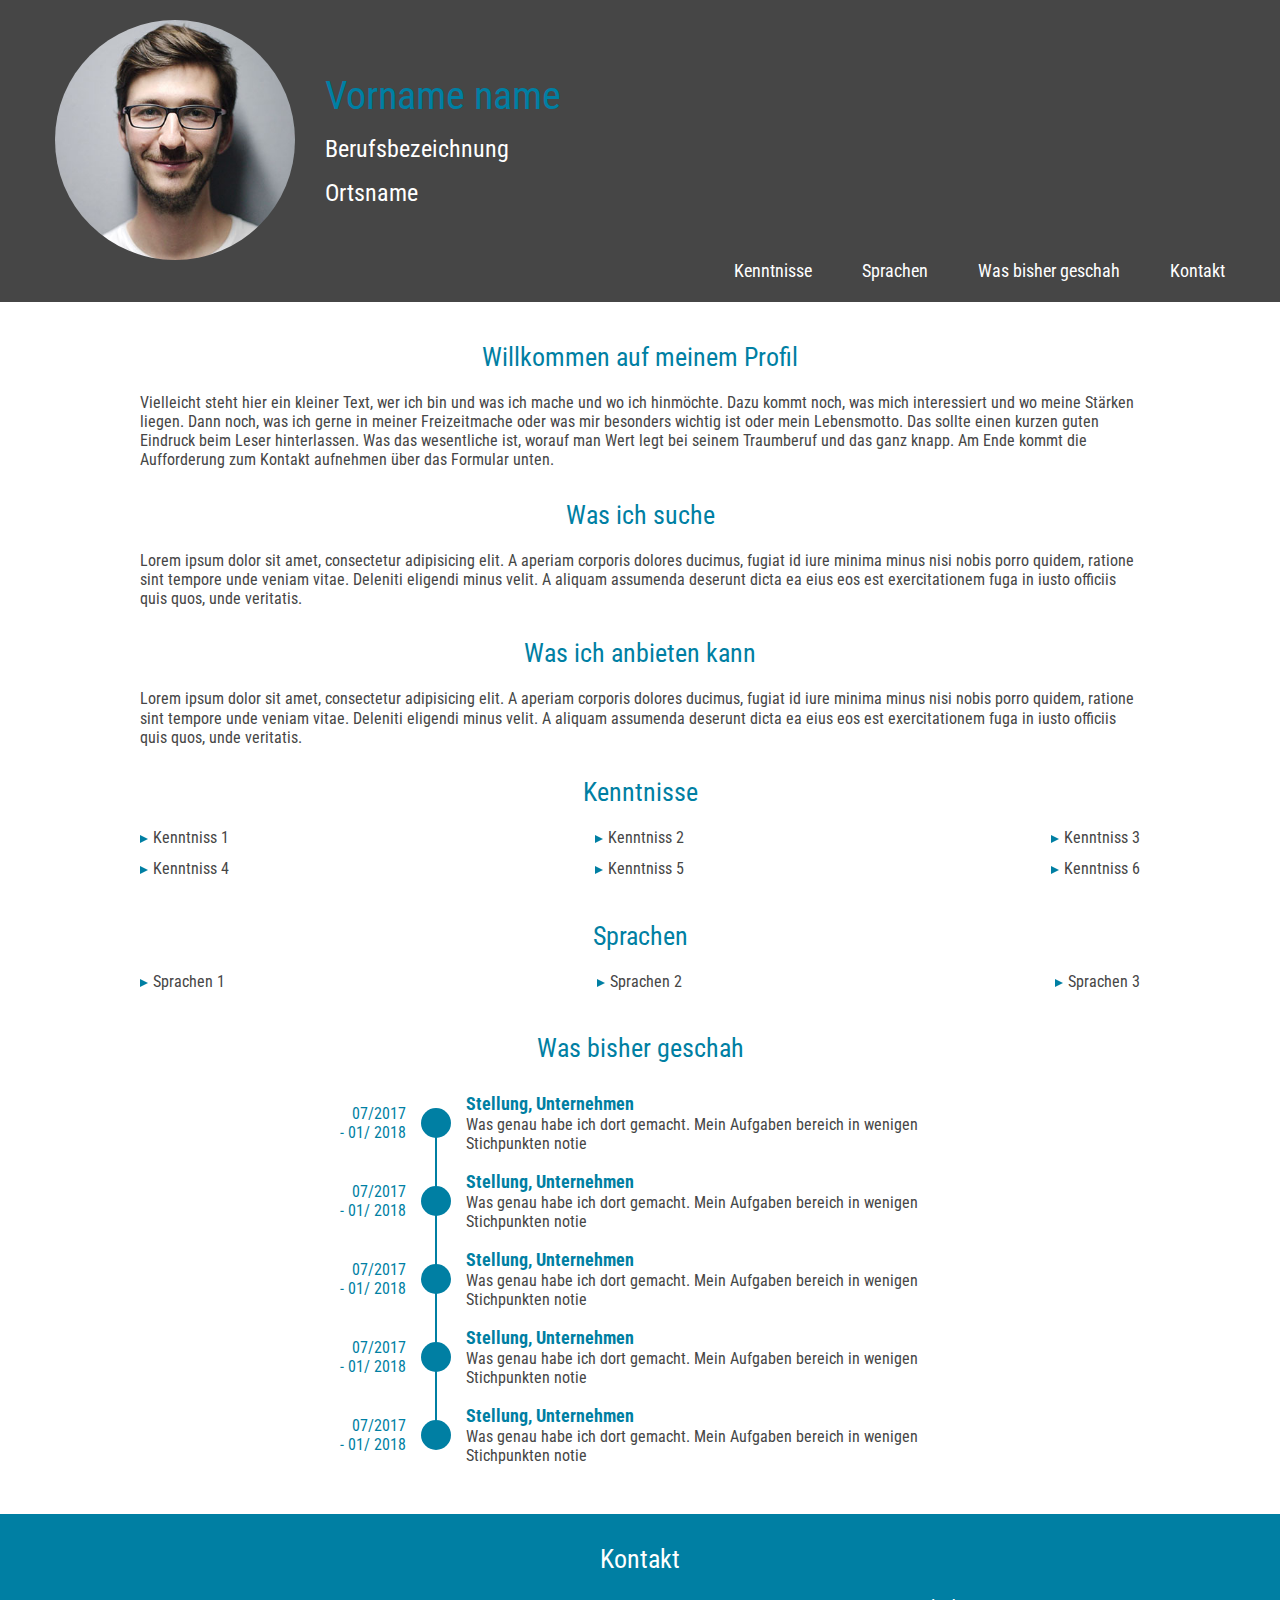
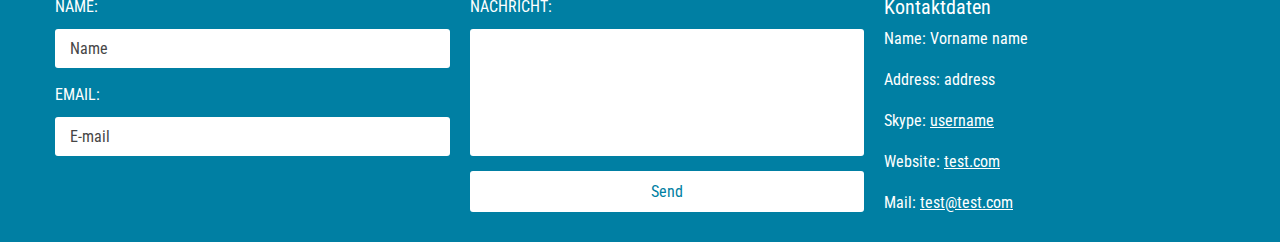
<file: docs/index.html>
<!DOCTYPE html>
<html>
<head>
    <meta charset="utf-8">
    <meta name="viewport" content="width=device-width, initial-scale=1.0">
    <title>Profile</title>
    <link href="https://fonts.googleapis.com/css?family=Roboto+Condensed:400,700" rel="stylesheet">
    <link media="all" rel="stylesheet" href="main.css">
    <script src="main.js" defer></script>
</head>
<body>
<div id="wrapper">
    <header id="header" class="header">
        <div class="container">
            <div class="header-content">
                <div class="header-info-holder">
                    <div class="user-image-holder"><img src="user-image.jpg" alt="avatar"></div>
                    <div class="user-info">
                        <h1 class="user-name">Vorname name</h1>
                        <strong class="user-info-item">Berufsbezeichnung</strong>
                        <strong class="user-info-item">Ortsname</strong>
                    </div>
                </div>
                <nav class="main-nav">
                    <span id="nav-opener"><span></span></span>
                    <ul class="nav-list">
                        <li class="list-item"><a href="#Kenntnisse">Kenntnisse</a></li>
                        <li class="list-item"><a href="#Sprachen">Sprachen</a></li>
                        <li class="list-item"><a href="#Berufserfahrung">Was bisher geschah</a></li>
                        <li class="list-item"><a href="#Kontakt">Kontakt</a></li>
                    </ul>
                </nav>
            </div>
        </div>
    </header>
    <main id="main" class="main">
        <div class="container">
            <div class="text-container">
                <h2>Willkommen auf meinem Profil</h2>
                <p>Vielleicht steht hier ein kleiner Text, wer ich bin und was ich mache und wo ich hinmöchte. Dazu
                    kommt noch, was mich interessiert und wo meine Stärken liegen. Dann noch, was ich gerne in meiner
                    Freizeitmache oder was mir besonders wichtig ist oder mein Lebensmotto. Das sollte einen kurzen
                    guten Eindruck beim Leser hinterlassen. Was das wesentliche ist, worauf man Wert legt bei seinem
                    Traumberuf und das ganz knapp. Am Ende kommt die Aufforderung zum Kontakt aufnehmen über das
                    Formular unten.</p>
            </div>
            <div class="text-container">
                <h2>Was ich suche</h2>
                <p>Lorem ipsum dolor sit amet, consectetur adipisicing elit. A aperiam corporis dolores ducimus, fugiat
                    id iure minima minus nisi nobis porro quidem, ratione sint tempore unde veniam vitae. Deleniti
                    eligendi minus velit. A aliquam assumenda deserunt dicta ea eius eos est exercitationem fuga in
                    iusto officiis quis quos, unde veritatis.</p>
            </div>
            <div class="text-container">
                <h2>Was ich anbieten kann</h2>
                <p>Lorem ipsum dolor sit amet, consectetur adipisicing elit. A aperiam corporis dolores ducimus, fugiat
                    id iure minima minus nisi nobis porro quidem, ratione sint tempore unde veniam vitae. Deleniti
                    eligendi minus velit. A aliquam assumenda deserunt dicta ea eius eos est exercitationem fuga in
                    iusto officiis quis quos, unde veritatis.</p>
            </div>
            <h2 id="Kenntnisse">Kenntnisse</h2>
            <div class="text-container">
                <ul class="skills-list">
                    <li><i class="icon"></i>Kenntniss 1</li>
                    <li><i class="icon"></i>Kenntniss 2</li>
                    <li><i class="icon"></i>Kenntniss 3</li>
                    <li><i class="icon"></i>Kenntniss 4</li>
                    <li><i class="icon"></i>Kenntniss 5</li>
                    <li><i class="icon"></i>Kenntniss 6</li>
                </ul>
            </div>
            <h2 id="Sprachen">Sprachen</h2>
            <div class="text-container">
                <ul class="skills-list">
                    <li><i class="icon"></i>Sprachen 1</li>
                    <li><i class="icon"></i>Sprachen 2</li>
                    <li><i class="icon"></i>Sprachen 3</li>
                </ul>
            </div>
            <h2 id="Berufserfahrung">Was bisher geschah</h2>
            <div class="line-list-container">
                <div class="line-list-holder">
                    <ul class="line-list">
                        <li class="line-list-item">
                            <div class="date">
                                <span class="date-item">07/2017</span>
                                <span class="date-item">- 01/ 2018</span>
                            </div>
                            <div class="position">
                                <h5 class="position-title">Stellung, Unternehmen</h5>
                                <p class="position-description">Was genau habe ich dort gemacht. Mein Aufgaben bereich
                                    in wenigen Stichpunkten notie</p>
                            </div>
                        </li>
                        <li class="line-list-item">
                            <div class="date">
                                <span class="date-item">07/2017</span>
                                <span class="date-item">- 01/ 2018</span>
                            </div>
                            <div class="position">
                                <h5 class="position-title">Stellung, Unternehmen</h5>
                                <p class="position-description">Was genau habe ich dort gemacht. Mein Aufgaben bereich
                                    in wenigen Stichpunkten notie</p>
                            </div>
                        </li>
                        <li class="line-list-item">
                            <div class="date">
                                <span class="date-item">07/2017</span>
                                <span class="date-item">- 01/ 2018</span>
                            </div>
                            <div class="position">
                                <h5 class="position-title">Stellung, Unternehmen</h5>
                                <p class="position-description">Was genau habe ich dort gemacht. Mein Aufgaben bereich
                                    in wenigen Stichpunkten notie</p>
                            </div>
                        </li>
                        <li class="line-list-item">
                            <div class="date">
                                <span class="date-item">07/2017</span>
                                <span class="date-item">- 01/ 2018</span>
                            </div>
                            <div class="position">
                                <h5 class="position-title">Stellung, Unternehmen</h5>
                                <p class="position-description">Was genau habe ich dort gemacht. Mein Aufgaben bereich
                                    in wenigen Stichpunkten notie</p>
                            </div>
                        </li>
                        <li class="line-list-item">
                            <div class="date">
                                <span class="date-item">07/2017</span>
                                <span class="date-item">- 01/ 2018</span>
                            </div>
                            <div class="position">
                                <h5 class="position-title">Stellung, Unternehmen</h5>
                                <p class="position-description">Was genau habe ich dort gemacht. Mein Aufgaben bereich
                                    in wenigen Stichpunkten notie</p>
                            </div>
                        </li>
                    </ul>
                </div>
            </div>
        </div>
    </main>
    <footer id="footer" class="footer">
        <div class="container">
            <h2 id="Kontakt">Kontakt</h2>
            <div class="two-column">
                <div class="left-column">
                    <form action="#" class="main-form">
                        <div class="two-column">
                            <div class="column">
                                <label for="name">Name:</label>
                                <input type="text" placeholder="Name" id="name" required>
                                <label for="email">Email:</label>
                                <input type="email" placeholder="E-mail" id="email" required>
                            </div>
                            <div class="column">
                                <label for="textarea">NACHRICHT:</label>
                                <textarea id="textarea" required></textarea>
                            </div>
                        </div>
                        <div class="two-column">
                            <div class="column">
                                <input type="submit" value="Send" id="send-data">
                            </div>
                        </div>
                    </form>
                </div>
                <div class="right-column">
                    <h4>Kontaktdaten</h4>
                    <ul class="contact-info">
                        <li>Name: Vorname name</li>
                        <li>Address: address</li>
                        <li>Skype: <a href="skype:username?call">username</a></li>
                        <li>Website: <a href="test.com">test.com</a></li>
                        <li>Mail: <a href="mailto:test@test.com">test@test.com</a></li>
                    </ul>
                </div>
            </div>
        </div>
    </footer>

</div>
</body>
</html>
</file>
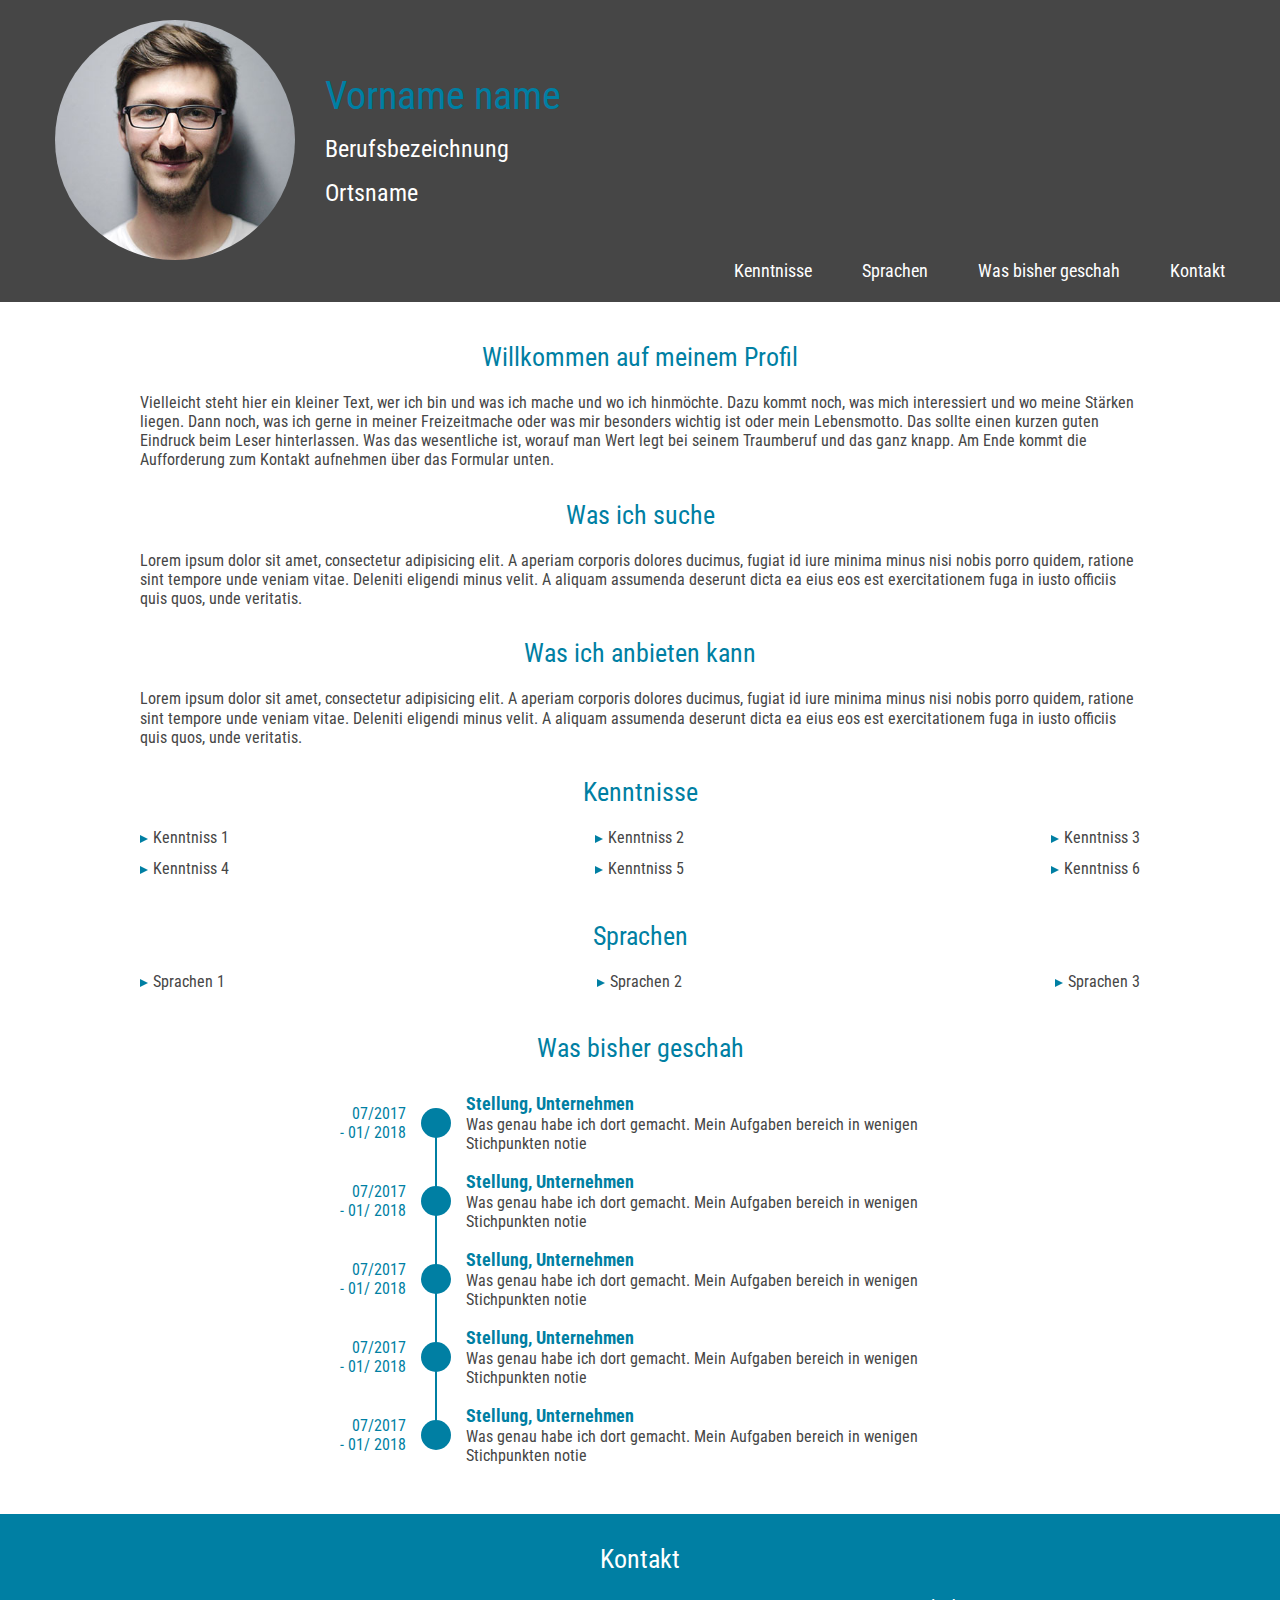
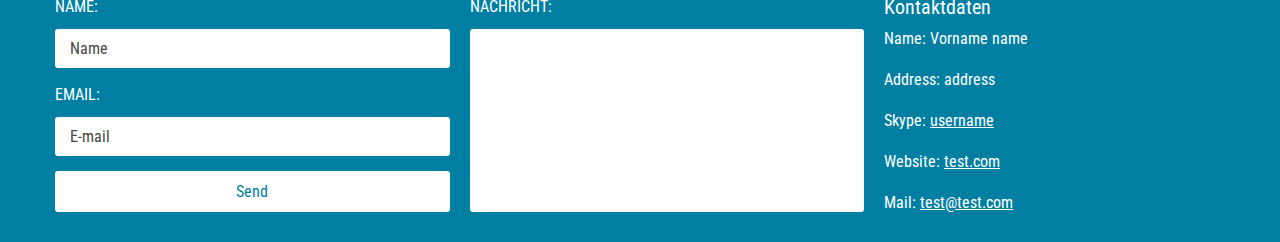
<file: html/index.html>
<!DOCTYPE html>
<html>
<head>
	<meta charset="utf-8">
	<meta name="viewport" content="width=device-width, initial-scale=1.0">
	<title>Profile</title>
	<link href="https://fonts.googleapis.com/css?family=Roboto+Condensed:400,700" rel="stylesheet">
	<link media="all" rel="stylesheet" href="main.css">
	<script src="main.js" defer></script>
</head>
<body>
	<div id="wrapper">
		<header id="header" class="header">
			<div class="container">
				<div class="header-content">
					<div class="header-info-holder">
						<div class="user-image-holder"><img src="user-image.jpg" alt="avatar"></div>
						<div class="user-info">
							<h1 class="user-name">Vorname name</h1>
							<strong class="user-info-item">Berufsbezeichnung</strong>
							<strong class="user-info-item">Ortsname</strong>
						</div>
					</div>
					<nav class="main-nav">
						<span id="nav-opener"><span></span></span>
						<ul class="nav-list">
							<li class="list-item"><a href="#Kenntnisse">Kenntnisse</a></li>
							<li class="list-item"><a href="#Sprachen">Sprachen</a></li>
							<li class="list-item"><a href="#Berufserfahrung">Was bisher geschah</a></li>
							<li class="list-item"><a href="#Kontakt">Kontakt</a></li>
						</ul>
					</nav>
				</div>
			</div>
		</header>
		<main id="main" class="main">
			<div class="container">
				<div class="text-container">
					<h2>Willkommen auf meinem Profil</h2>
					<p>Vielleicht steht hier ein kleiner Text, wer ich bin und was ich mache und wo ich hinmöchte. Dazu kommt noch, was mich interessiert und wo meine Stärken liegen. Dann noch, was ich gerne in meiner Freizeitmache oder was mir besonders wichtig ist oder mein Lebensmotto. Das sollte einen kurzen guten Eindruck beim Leser hinterlassen. Was das wesentliche ist, worauf man Wert legt bei seinem Traumberuf und das ganz knapp. Am Ende kommt  die Aufforderung zum Kontakt aufnehmen über das Formular unten.</p>
				</div>
				<div class="text-container">
					<h2>Was ich suche</h2>
					<p>Lorem ipsum dolor sit amet, consectetur adipisicing elit. A aperiam corporis dolores ducimus, fugiat id iure minima minus nisi nobis porro quidem, ratione sint tempore unde veniam vitae. Deleniti eligendi minus velit. A aliquam assumenda deserunt dicta ea eius eos est exercitationem fuga in iusto officiis quis quos, unde veritatis.</p>
				</div>
				<div class="text-container">
					<h2>Was ich anbieten kann</h2>
					<p>Lorem ipsum dolor sit amet, consectetur adipisicing elit. A aperiam corporis dolores ducimus, fugiat id iure minima minus nisi nobis porro quidem, ratione sint tempore unde veniam vitae. Deleniti eligendi minus velit. A aliquam assumenda deserunt dicta ea eius eos est exercitationem fuga in iusto officiis quis quos, unde veritatis.</p>
				</div>
				<h2 id="Kenntnisse">Kenntnisse</h2>
				<div class="text-container">
					<ul class="skills-list">
						<li><i class="icon"></i>Kenntniss 1</li>
						<li><i class="icon"></i>Kenntniss 2</li>
						<li><i class="icon"></i>Kenntniss 3</li>
						<li><i class="icon"></i>Kenntniss 4</li>
						<li><i class="icon"></i>Kenntniss 5</li>
						<li><i class="icon"></i>Kenntniss 6</li>
					</ul>
				</div>
				<h2 id="Sprachen">Sprachen</h2>
				<div class="text-container">
					<ul class="skills-list">
						<li><i class="icon"></i>Sprachen 1</li>
						<li><i class="icon"></i>Sprachen 2</li>
						<li><i class="icon"></i>Sprachen 3</li>
					</ul>
				</div>
				<h2 id="Berufserfahrung">Was bisher geschah</h2>
				<div class="line-list-container">
					<div class="line-list-holder">
						<ul class="line-list">
							<li class="line-list-item">
								<div class="date">
									<span class="date-item">07/2017</span>
									<span class="date-item">- 01/ 2018</span>
								</div>
								<div class="position">
									<h5 class="position-title">Stellung, Unternehmen</h5>
									<p class="position-description">Was genau habe ich dort gemacht. Mein Aufgaben bereich in wenigen Stichpunkten notie</p>
								</div>
							</li>
							<li class="line-list-item">
								<div class="date">
									<span class="date-item">07/2017</span>
									<span class="date-item">- 01/ 2018</span>
								</div>
								<div class="position">
									<h5 class="position-title">Stellung, Unternehmen</h5>
									<p class="position-description">Was genau habe ich dort gemacht. Mein Aufgaben bereich in wenigen Stichpunkten notie</p>
								</div>
							</li>
							<li class="line-list-item">
								<div class="date">
									<span class="date-item">07/2017</span>
									<span class="date-item">- 01/ 2018</span>
								</div>
								<div class="position">
									<h5 class="position-title">Stellung, Unternehmen</h5>
									<p class="position-description">Was genau habe ich dort gemacht. Mein Aufgaben bereich in wenigen Stichpunkten notie</p>
								</div>
							</li>
							<li class="line-list-item">
								<div class="date">
									<span class="date-item">07/2017</span>
									<span class="date-item">- 01/ 2018</span>
								</div>
								<div class="position">
									<h5 class="position-title">Stellung, Unternehmen</h5>
									<p class="position-description">Was genau habe ich dort gemacht. Mein Aufgaben bereich in wenigen Stichpunkten notie</p>
								</div>
							</li>
							<li class="line-list-item">
								<div class="date">
									<span class="date-item">07/2017</span>
									<span class="date-item">- 01/ 2018</span>
								</div>
								<div class="position">
									<h5 class="position-title">Stellung, Unternehmen</h5>
									<p class="position-description">Was genau habe ich dort gemacht. Mein Aufgaben bereich in wenigen Stichpunkten notie</p>
								</div>
							</li>
						</ul>
					</div>
				</div>
			</div>
		</main>
		<footer id="footer" class="footer">
			<div class="container">
				<h2 id="Kontakt">Kontakt</h2>
				<div class="two-column">
					<div class="left-column">
						<form action="#" class="main-form">
							<div class="two-column">
								<div class="column">
									<label for="name">Name:</label>
									<input type="text" placeholder="Name" id="name" required>
									<label for="email">Email:</label>
									<input type="email" placeholder="E-mail" id="email" required>
									<input type="submit" value="Send" id="send-data">
								</div>
								<div class="column">
									<label for="textarea">NACHRICHT:</label>
									<textarea id="textarea" required></textarea>
								</div>
							</div>
						</form>
					</div>
					<div class="right-column">
						<h4>Kontaktdaten</h4>
						<ul class="contact-info">
							<li>Name: Vorname name</li>
							<li>Address: address</li>
							<li>Skype: <a href="skype:username?call">username</a></li>
							<li>Website: <a href="test.com">test.com</a></li>
							<li>Mail: <a href="mailto:test@test.com">test@test.com</a></li>
						</ul>
					</div>
				</div>
			</div>
		</footer>

	</div>
</body>
</html>
</file>
<file: docs/main.css>
/*! normalize.css v3.0.3 | MIT License | github.com/necolas/normalize.css */

/**
 * 1. Set default font family to sans-serif.
 * 2. Prevent iOS and IE text size adjust after device orientation change,
 *    without disabling user zoom.
 */

html {
    font-family: sans-serif; /* 1 */
    -ms-text-size-adjust: 100%; /* 2 */
    -webkit-text-size-adjust: 100%; /* 2 */
}

/**
 * Remove default margin.
 */

body {
    margin: 0;
}

/* HTML5 display definitions
   ========================================================================== */

/**
 * Correct `block` display not defined for any HTML5 element in IE 8/9.
 * Correct `block` display not defined for `details` or `summary` in IE 10/11
 * and Firefox.
 * Correct `block` display not defined for `main` in IE 11.
 */

article,
aside,
details,
figcaption,
figure,
footer,
header,
hgroup,
main,
menu,
nav,
section,
summary {
    display: block;
}

/**
 * 1. Correct `inline-block` display not defined in IE 8/9.
 * 2. Normalize vertical alignment of `progress` in Chrome, Firefox, and Opera.
 */

audio,
canvas,
progress,
video {
    display: inline-block; /* 1 */
    vertical-align: baseline; /* 2 */
}

/**
 * Prevent modern browsers from displaying `audio` without controls.
 * Remove excess height in iOS 5 devices.
 */

audio:not([controls]) {
    display: none;
    height: 0;
}

/**
 * Address `[hidden]` styling not present in IE 8/9/10.
 * Hide the `template` element in IE 8/9/10/11, Safari, and Firefox < 22.
 */

[hidden],
template {
    display: none;
}

/* Links
   ========================================================================== */

/**
 * Remove the gray background color from active links in IE 10.
 */

a {
    background-color: transparent;
}

/**
 * Improve readability of focused elements when they are also in an
 * active/hover state.
 */

a:active,
a:hover {
    outline: 0;
}

/* Text-level semantics
   ========================================================================== */

/**
 * Address styling not present in IE 8/9/10/11, Safari, and Chrome.
 */

abbr[title] {
    border-bottom: 1px dotted;
}

/**
 * Address style set to `bolder` in Firefox 4+, Safari, and Chrome.
 */

b,
strong {
    font-weight: bold;
}

/**
 * Address styling not present in Safari and Chrome.
 */

dfn {
    font-style: italic;
}

/**
 * Address variable `h1` font-size and margin within `section` and `article`
 * contexts in Firefox 4+, Safari, and Chrome.
 */

h1 {
    font-size: 2em;
    margin: .67em 0;
}

/**
 * Address styling not present in IE 8/9.
 */

mark {
    background: #ff0;
    color: #000;
}

/**
 * Address inconsistent and variable font size in all browsers.
 */

small {
    font-size: 80%;
}

/**
 * Prevent `sub` and `sup` affecting `line-height` in all browsers.
 */

sub,
sup {
    font-size: 75%;
    line-height: 0;
    position: relative;
    vertical-align: baseline;
}

sup {
    top: -.5em;
}

sub {
    bottom: -.25em;
}

/* Embedded content
   ========================================================================== */

/**
 * Remove border when inside `a` element in IE 8/9/10.
 */

img {
    border: 0;
}

/**
 * Correct overflow not hidden in IE 9/10/11.
 */

svg:not(:root) {
    overflow: hidden;
}

/* Grouping content
   ========================================================================== */

/**
 * Address margin not present in IE 8/9 and Safari.
 */

figure {
    margin: 1em 40px;
}

/**
 * Address differences between Firefox and other browsers.
 */

hr {
    box-sizing: content-box;
    height: 0;
}

/**
 * Contain overflow in all browsers.
 */

pre {
    overflow: auto;
}

/**
 * Address odd `em`-unit font size rendering in all browsers.
 */

code,
kbd,
pre,
samp {
    font-family: monospace, monospace;
    font-size: 1em;
}

/* Forms
   ========================================================================== */

/**
 * Known limitation: by default, Chrome and Safari on OS X allow very limited
 * styling of `select`, unless a `border` property is set.
 */

/**
 * 1. Correct color not being inherited.
 *    Known issue: affects color of disabled elements.
 * 2. Correct font properties not being inherited.
 * 3. Address margins set differently in Firefox 4+, Safari, and Chrome.
 */

button,
input,
optgroup,
select,
textarea {
    color: inherit; /* 1 */
    font: inherit; /* 2 */
    margin: 0; /* 3 */
}

/**
 * Address `overflow` set to `hidden` in IE 8/9/10/11.
 */

button {
    overflow: visible;
}

/**
 * Address inconsistent `text-transform` inheritance for `button` and `select`.
 * All other form control elements do not inherit `text-transform` values.
 * Correct `button` style inheritance in Firefox, IE 8/9/10/11, and Opera.
 * Correct `select` style inheritance in Firefox.
 */

button,
select {
    text-transform: none;
}

/**
 * 1. Avoid the WebKit bug in Android 4.0.* where (2) destroys native `audio`
 *    and `video` controls.
 * 2. Correct inability to style clickable `input` types in iOS.
 * 3. Improve usability and consistency of cursor style between image-type
 *    `input` and others.
 */

button,
html input[type="button"],
input[type="reset"],
input[type="submit"] {
    -webkit-appearance: button; /* 2 */
    cursor: pointer; /* 3 */
}

/**
 * Re-set default cursor for disabled elements.
 */

button[disabled],
html input[disabled] {
    cursor: default;
}

/**
 * Remove inner padding and border in Firefox 4+.
 */

button::-moz-focus-inner,
input::-moz-focus-inner {
    border: 0;
    padding: 0;
}

/**
 * Address Firefox 4+ setting `line-height` on `input` using `!important` in
 * the UA stylesheet.
 */

input {
    line-height: normal;
}

/**
 * It's recommended that you don't attempt to style these elements.
 * Firefox's implementation doesn't respect box-sizing, padding, or width.
 *
 * 1. Address box sizing set to `content-box` in IE 8/9/10.
 * 2. Remove excess padding in IE 8/9/10.
 */

input[type="checkbox"],
input[type="radio"] {
    box-sizing: border-box; /* 1 */
    padding: 0; /* 2 */
}

/**
 * Fix the cursor style for Chrome's increment/decrement buttons. For certain
 * `font-size` values of the `input`, it causes the cursor style of the
 * decrement button to change from `default` to `text`.
 */

input[type="number"]::-webkit-inner-spin-button,
input[type="number"]::-webkit-outer-spin-button {
    height: auto;
}

/**
 * 1. Address `appearance` set to `searchfield` in Safari and Chrome.
 * 2. Address `box-sizing` set to `border-box` in Safari and Chrome.
 */

input[type="search"] {
    -webkit-appearance: textfield; /* 1 */
    box-sizing: content-box; /* 2 */
}

/**
 * Remove inner padding and search cancel button in Safari and Chrome on OS X.
 * Safari (but not Chrome) clips the cancel button when the search input has
 * padding (and `textfield` appearance).
 */

input[type="search"]::-webkit-search-cancel-button,
input[type="search"]::-webkit-search-decoration {
    -webkit-appearance: none;
}

/**
 * Define consistent border, margin, and padding.
 */

fieldset {
    border: 1px solid #c0c0c0;
    margin: 0 2px;
    padding: .35em .625em .75em;
}

/**
 * 1. Correct `color` not being inherited in IE 8/9/10/11.
 * 2. Remove padding so people aren't caught out if they zero out fieldsets.
 */

legend {
    border: 0; /* 1 */
    padding: 0; /* 2 */
}

/**
 * Remove default vertical scrollbar in IE 8/9/10/11.
 */

textarea {
    overflow: auto;
}

/**
 * Don't inherit the `font-weight` (applied by a rule above).
 * NOTE: the default cannot safely be changed in Chrome and Safari on OS X.
 */

optgroup {
    font-weight: bold;
}

/* Tables
   ========================================================================== */

/**
 * Remove most spacing between table cells.
 */

table {
    border-collapse: collapse;
    border-spacing: 0;
}

td,
th {
    padding: 0;
}

.clearfix:after {
    content: "";
    display: block;
    clear: both;
}

.ellipsis {
    white-space: nowrap; /* 1 */
    text-overflow: ellipsis; /* 2 */
    overflow: hidden;
}

html {
    box-sizing: border-box;
}

*,
*:before,
*:after {
    box-sizing: inherit;
}

* {
    max-height: 1000000px;
}

body {
    color: #464646;
    background: #fff;
    font: 16px/1.2 "Roboto Condensed", "Arial", "Helvetica Neue", "Helvetica", sans-serif;
    min-width: 320px;
    -webkit-font-smoothing: antialiased;
    -moz-osx-font-smoothing: grayscale;
}

img {
    max-width: 100%;
    height: auto;
}

.gm-style img {
    max-width: none;
}

h1,
.h1,
h2,
.h2,
h3,
.h3,
h4,
.h4,
h5,
.h5,
h6,
.h6,
.h {
    font-family: inherit;
    font-weight: normal;
    margin: 0 0 20px;
    color: #007fa3;
}

h1,
.h1 {
    font-size: 40px;
}

h2,
.h2 {
    font-size: 26px;
}

h3,
.h3 {
    font-size: 22px;
}

h4,
.h4 {
    font-size: 20px;
}

h5,
.h5 {
    font-size: 18px;
}

h6,
.h6 {
    font-size: 16px;
}

p {
    margin: 0 0 15px;
}

a {
    color: #007fa3;
}

a:hover,
a:focus {
    text-decoration: none;
}

form,
fieldset {
    margin: 0;
    padding: 0;
    border-style: none;
}

input[type="text"],
input[type="tel"],
input[type="email"],
input[type="search"],
input[type="password"],
textarea {
    -webkit-appearance: none;
    -webkit-border-radius: 0;
    box-sizing: border-box;
    border: none;
    padding: 10px 15px;
}

input[type="text"]:focus,
input[type="tel"]:focus,
input[type="email"]:focus,
input[type="search"]:focus,
input[type="password"]:focus,
textarea:focus {
    border-color: #000;
}

input[type="text"]::-webkit-input-placeholder,
input[type="tel"]::-webkit-input-placeholder,
input[type="email"]::-webkit-input-placeholder,
input[type="search"]::-webkit-input-placeholder,
input[type="password"]::-webkit-input-placeholder,
textarea::-webkit-input-placeholder {
    color: #464646;
}

input[type="text"]::-moz-placeholder,
input[type="tel"]::-moz-placeholder,
input[type="email"]::-moz-placeholder,
input[type="search"]::-moz-placeholder,
input[type="password"]::-moz-placeholder,
textarea::-moz-placeholder {
    opacity: 1;
    color: #464646;
}

input[type="text"]:-moz-placeholder,
input[type="tel"]:-moz-placeholder,
input[type="email"]:-moz-placeholder,
input[type="search"]:-moz-placeholder,
input[type="password"]:-moz-placeholder,
textarea:-moz-placeholder {
    color: #464646;
}

input[type="text"]:-ms-input-placeholder,
input[type="tel"]:-ms-input-placeholder,
input[type="email"]:-ms-input-placeholder,
input[type="search"]:-ms-input-placeholder,
input[type="password"]:-ms-input-placeholder,
textarea:-ms-input-placeholder {
    color: #464646;
}

input[type="text"].placeholder,
input[type="tel"].placeholder,
input[type="email"].placeholder,
input[type="search"].placeholder,
input[type="password"].placeholder,
textarea.placeholder {
    color: #464646;
}

select {
    -webkit-border-radius: 0;
}

textarea {
    resize: vertical;
    vertical-align: top;
}

button,
input[type="button"],
input[type="reset"],
input[type="file"],
input[type="submit"] {
    -webkit-appearance: none;
    -webkit-border-radius: 0;
    cursor: pointer;
}

#wrapper {
    width: 100%;
    overflow: hidden;
}

.container {
    width: 100%;
    max-width: 1200px;
    padding: 0 15px;
    margin: 0 auto;
}

.header {
    background: #464646;
    padding: 20px 0;
}

.header-info-holder {
    display: -webkit-box;
    display: -ms-flexbox;
    display: flex;
    -webkit-box-align: center;
    -ms-flex-align: center;
    align-items: center;
}

.user-image-holder {
    margin: 0 30px 0 0;
}

.user-image-holder img {
    border-radius: 50%;
    max-width: 240px;
    vertical-align: top;
}

.user-info {
    color: #fff;
    font-size: 24px;
}

.user-name {
    margin: 0 0 15px;
}

.user-info-item {
    display: block;
    margin: 0 0 15px;
    font-weight: normal;
}

.user-info-item:last-child {
    margin: 0;
}

.main-nav {
    display: -webkit-box;
    display: -ms-flexbox;
    display: flex;
    -webkit-box-pack: end;
    -ms-flex-pack: end;
    justify-content: flex-end;
    width: 100%;
}

#nav-opener {
    display: none;
}

#nav-opener:before,
#nav-opener:after,
#nav-opener span {
    background: #fff;
    position: absolute;
    text-indent: -9999px;
    top: 10px;
    left: 0;
    right: 0;
    height: 3px;
    -webkit-transition: all .3s ease-in-out;
    transition: all .3s ease-in-out;
}

#nav-opener:before,
#nav-opener:after {
    content: "";
    top: 0;
}

#nav-opener:after {
    top: 20px;
}

#nav-opener:hover {
    opacity: .8;
}

.nav-active .nav-list {
    opacity: 1;
    visibility: visible;
}

.nav-active #nav-opener span {
    opacity: 0;
}

.nav-active #nav-opener:before,
.nav-active #nav-opener:after {
    -webkit-transform: rotate(45deg);
    -ms-transform: rotate(45deg);
    transform: rotate(45deg);
    top: 10px;
}

.nav-active #nav-opener:after {
    -webkit-transform: rotate(-45deg);
    -ms-transform: rotate(-45deg);
    transform: rotate(-45deg);
}

.nav-list {
    margin: 0;
    padding: 0;
    list-style: none;
    display: -webkit-box;
    display: -ms-flexbox;
    display: flex;
}

.list-item {
    font-size: 18px;
    margin: 0 0 0 50px;
}

.list-item a {
    color: #fff;
    text-decoration: none;
}

.list-item a:hover {
    text-decoration: underline;
}

.main {
    padding: 40px 0;
}

.main h2 {
    text-align: center;
}

.text-container {
    margin: 0 auto 30px;
    max-width: 1000px;
}

.skills-list {
    margin: 0;
    padding: 0;
    list-style: none;
    display: -webkit-box;
    display: -ms-flexbox;
    display: flex;
    -ms-flex-wrap: wrap;
    flex-wrap: wrap;
}

.skills-list li {
    width: 33.33%;
    text-align: left;
    margin: 0 0 12px;
}

.skills-list li:nth-child(3n+2) {
    text-align: center;
}

.skills-list li:nth-child(3n+3) {
    text-align: right;
}

.skills-list li .icon {
    display: inline-block;
    vertical-align: middle;
    position: relative;
    padding: 0 0 0 13px;
}

.skills-list li .icon::before {
    content: "";
    position: absolute;
    width: 0;
    height: 0;
    border-style: solid;
    border-width: 4px 0 4px 8px;
    border-color: transparent transparent transparent #007fa3;
    top: 50%;
    left: 0;
    -webkit-transform: translateY(-50%);
    -ms-transform: translateY(-50%);
    transform: translateY(-50%);
}

.skills-list .list-title {
    margin: 0 0 15px;
}

.list-container {
    max-width: 600px;
    margin: 0 auto;
}

.line-list-container {
    display: -webkit-box;
    display: -ms-flexbox;
    display: flex;
    -webkit-box-pack: center;
    -ms-flex-pack: center;
    justify-content: center;
}

.line-list {
    margin: 0;
    padding: 0;
    list-style: none;
    max-width: 600px;
}

.line-list-item {
    display: -webkit-box;
    display: -ms-flexbox;
    display: flex;
    -webkit-box-align: center;
    -ms-flex-align: center;
    align-items: center;
}

.line-list-item:first-child .position::after {
    top: 50%;
}

.line-list-item:last-child {
    margin: 0;
}

.line-list-item:last-child .position::after {
    bottom: 50%;
}

.date {
    position: relative;
    margin: 0 60px 0 0;
}

.date::before {
    content: "";
    height: 30px;
    width: 30px;
    background: #007fa3;
    border-radius: 50%;
    position: absolute;
    top: 50%;
    right: -45px;
    -webkit-transform: translateY(-50%);
    -ms-transform: translateY(-50%);
    transform: translateY(-50%);
}

.date-item {
    display: block;
    text-align: right;
    color: #007fa3;
    white-space: nowrap;
}

.date-item:last-child {
    margin: 0;
}

.position {
    position: relative;
    padding: 9px 0;
}

.position::after {
    content: "";
    position: absolute;
    top: 0;
    bottom: 0;
    left: -31px;
    width: 2px;
    background: #007fa3;
}

.position-title {
    margin: 0;
    font-weight: bold;
}

.position-description {
    margin: 0;
}

.footer {
    background: #007fa3;
    color: #fff;
    padding: 30px 0;
}

.footer a {
    color: #fff;
}

.footer h2 {
    color: #fff;
    text-align: center;
}

.footer h4 {
    color: #fff;
    line-height: 24px;
    margin: 0 0 10px;
}

.two-column {
    display: -webkit-box;
    display: -ms-flexbox;
    display: flex;
    -webkit-box-pack: justify;
    -ms-flex-pack: justify;
    justify-content: space-between;
}

.two-column + .two-column {
    margin-top: 15px;
}

.two-column .column {
    width: calc(50% - 10px);
}

.two-column .column:only-child {
    margin-left: auto;
}

.two-column .left-column {
    width: calc(70% - 10px);
}

.two-column .right-column {
    width: calc(30% - 10px);
}

.main-form label {
    text-transform: uppercase;
    display: block;
    margin: 0 0 10px;
    line-height: 24px;
}

.main-form input {
    width: 100%;
    margin: 0 0 15px;
    color: #007fa3;
    padding: 10px 15px;
    border-radius: 3px;
}

.main-form input:last-child {
    margin: 0;
}

.main-form input[type="submit"] {
    background: #fff;
    color: #007fa3;
    border: 1px solid transparent;
}

.main-form input[type="submit"]:hover {
    background: #007fa3;
    color: #fff;
    border-color: #fff;
}

.main-form textarea {
    width: 100%;
    height: calc(100% - 34px);
    color: #007fa3;
    resize: none;
    border-radius: 3px;
}

.contact-info {
    margin: 0;
    padding: 0;
    list-style: none;
    height: calc(100% - 34px);
    display: -webkit-box;
    display: -ms-flexbox;
    display: flex;
    -webkit-box-orient: vertical;
    -webkit-box-direction: normal;
    -ms-flex-direction: column;
    flex-direction: column;
    -webkit-box-pack: justify;
    -ms-flex-pack: justify;
    justify-content: space-between;
}

@media (max-width: 767px) {
    h1,
    .h1,
    h2,
    .h2,
    h3,
    .h3,
    h4,
    .h4,
    h5,
    .h5,
    h6,
    .h6,
    .h {
        margin: 0 0 10px;
    }

    h2,
    .h2 {
        font-size: 20px;
    }

    .header {
        padding: 10px 0;
    }

    .header-content {
        display: -webkit-box;
        display: -ms-flexbox;
        display: flex;
        -ms-flex-wrap: wrap;
        flex-wrap: wrap;
    }

    .header-info-holder {
        -webkit-box-ordinal-group: 2;
        -ms-flex-order: 1;
        order: 1;
        -ms-flex-wrap: wrap;
        flex-wrap: wrap;
        -webkit-box-pack: center;
        -ms-flex-pack: center;
        justify-content: center;
    }

    .user-image-holder {
        text-align: center;
        margin: 0 0 15px;
    }

    .user-image-holder img {
        max-width: 50%;
    }

    .user-info {
        font-size: 18px;
    }

    .user-name {
        font-size: 22px;
        margin: 0 0 10px;
    }

    .user-info-item {
        margin: 0 0 10px;
    }

    .main-nav {
        margin: 0 0 10px;
        position: relative;
    }

    .main {
        padding: 20px 0;
    }

    .skills-list li {
        width: 50%;
    }

    .skills-list li:nth-child(3n+2) {
        text-align: left;
    }

    .skills-list li:nth-child(3n+3) {
        text-align: left;
    }

    .two-column {
        -ms-flex-wrap: wrap;
        flex-wrap: wrap;
    }

    .two-column .column {
        width: 100%;
    }

    .two-column .left-column {
        width: 100%;
    }

    .two-column .right-column {
        width: 100%;
    }

    .main-form {
        margin: 0 0 15px;
    }

    .main-form textarea {
        margin: 0 0 15px;
        height: 80px;
    }

    .main-form .column:first-child {
        -webkit-box-ordinal-group: 2;
        -ms-flex-order: 1;
        order: 1;
    }
}

@media (max-width: 479px) {
    #nav-opener {
        display: inline-block;
        vertical-align: top;
        width: 27px;
        height: 23px;
        position: relative;
        border-radius: 3px;
        text-indent: -9999px;
        -webkit-transition: opacity .3s ease-in-out;
        transition: opacity .3s ease-in-out;
    }

    .nav-list {
        -ms-flex-wrap: wrap;
        flex-wrap: wrap;
        position: absolute;
        top: 100%;
        left: -15px;
        right: -15px;
        opacity: 0;
        visibility: hidden;
        background: #464646;
    }

    .list-item {
        width: 100%;
        padding: 10px;
        margin: 0;
    }

    .skills-list li {
        width: 100%;
    }

    .line-list-item {
        -ms-flex-wrap: wrap;
        flex-wrap: wrap;
    }

    .date {
        margin: 0 0 0 30px;
    }

    .date::before {
        height: 15px;
        width: 15px;
        left: -23px;
    }

    .date-item {
        display: inline-block;
        vertical-align: top;
    }

    .position::after {
        display: none;
    }
}
</file>
<file: html/main.css>
/*! normalize.css v3.0.3 | MIT License | github.com/necolas/normalize.css */

/**
 * 1. Set default font family to sans-serif.
 * 2. Prevent iOS and IE text size adjust after device orientation change,
 *    without disabling user zoom.
 */

html {
	font-family: sans-serif; /* 1 */
	-ms-text-size-adjust: 100%; /* 2 */
	-webkit-text-size-adjust: 100%; /* 2 */
}

/**
 * Remove default margin.
 */

body {
	margin: 0;
}

/* HTML5 display definitions
   ========================================================================== */

/**
 * Correct `block` display not defined for any HTML5 element in IE 8/9.
 * Correct `block` display not defined for `details` or `summary` in IE 10/11
 * and Firefox.
 * Correct `block` display not defined for `main` in IE 11.
 */

article,
aside,
details,
figcaption,
figure,
footer,
header,
hgroup,
main,
menu,
nav,
section,
summary {
	display: block;
}

/**
 * 1. Correct `inline-block` display not defined in IE 8/9.
 * 2. Normalize vertical alignment of `progress` in Chrome, Firefox, and Opera.
 */

audio,
canvas,
progress,
video {
	display: inline-block; /* 1 */
	vertical-align: baseline; /* 2 */
}

/**
 * Prevent modern browsers from displaying `audio` without controls.
 * Remove excess height in iOS 5 devices.
 */

audio:not([controls]) {
	display: none;
	height: 0;
}

/**
 * Address `[hidden]` styling not present in IE 8/9/10.
 * Hide the `template` element in IE 8/9/10/11, Safari, and Firefox < 22.
 */

[hidden],
template {
	display: none;
}

/* Links
   ========================================================================== */

/**
 * Remove the gray background color from active links in IE 10.
 */

a {
	background-color: transparent;
}

/**
 * Improve readability of focused elements when they are also in an
 * active/hover state.
 */

a:active,
a:hover {
	outline: 0;
}

/* Text-level semantics
   ========================================================================== */

/**
 * Address styling not present in IE 8/9/10/11, Safari, and Chrome.
 */

abbr[title] {
	border-bottom: 1px dotted;
}

/**
 * Address style set to `bolder` in Firefox 4+, Safari, and Chrome.
 */

b,
strong {
	font-weight: bold;
}

/**
 * Address styling not present in Safari and Chrome.
 */

dfn {
	font-style: italic;
}

/**
 * Address variable `h1` font-size and margin within `section` and `article`
 * contexts in Firefox 4+, Safari, and Chrome.
 */

h1 {
	font-size: 2em;
	margin: .67em 0;
}

/**
 * Address styling not present in IE 8/9.
 */

mark {
	background: #ff0;
	color: #000;
}

/**
 * Address inconsistent and variable font size in all browsers.
 */

small {
	font-size: 80%;
}

/**
 * Prevent `sub` and `sup` affecting `line-height` in all browsers.
 */

sub,
sup {
	font-size: 75%;
	line-height: 0;
	position: relative;
	vertical-align: baseline;
}

sup {
	top: -.5em;
}

sub {
	bottom: -.25em;
}

/* Embedded content
   ========================================================================== */

/**
 * Remove border when inside `a` element in IE 8/9/10.
 */

img {
	border: 0;
}

/**
 * Correct overflow not hidden in IE 9/10/11.
 */

svg:not(:root) {
	overflow: hidden;
}

/* Grouping content
   ========================================================================== */

/**
 * Address margin not present in IE 8/9 and Safari.
 */

figure {
	margin: 1em 40px;
}

/**
 * Address differences between Firefox and other browsers.
 */

hr {
	box-sizing: content-box;
	height: 0;
}

/**
 * Contain overflow in all browsers.
 */

pre {
	overflow: auto;
}

/**
 * Address odd `em`-unit font size rendering in all browsers.
 */

code,
kbd,
pre,
samp {
	font-family: monospace, monospace;
	font-size: 1em;
}

/* Forms
   ========================================================================== */

/**
 * Known limitation: by default, Chrome and Safari on OS X allow very limited
 * styling of `select`, unless a `border` property is set.
 */

/**
 * 1. Correct color not being inherited.
 *    Known issue: affects color of disabled elements.
 * 2. Correct font properties not being inherited.
 * 3. Address margins set differently in Firefox 4+, Safari, and Chrome.
 */

button,
input,
optgroup,
select,
textarea {
	color: inherit; /* 1 */
	font: inherit; /* 2 */
	margin: 0; /* 3 */
}

/**
 * Address `overflow` set to `hidden` in IE 8/9/10/11.
 */

button {
	overflow: visible;
}

/**
 * Address inconsistent `text-transform` inheritance for `button` and `select`.
 * All other form control elements do not inherit `text-transform` values.
 * Correct `button` style inheritance in Firefox, IE 8/9/10/11, and Opera.
 * Correct `select` style inheritance in Firefox.
 */

button,
select {
	text-transform: none;
}

/**
 * 1. Avoid the WebKit bug in Android 4.0.* where (2) destroys native `audio`
 *    and `video` controls.
 * 2. Correct inability to style clickable `input` types in iOS.
 * 3. Improve usability and consistency of cursor style between image-type
 *    `input` and others.
 */

button,
html input[type="button"],
input[type="reset"],
input[type="submit"] {
	-webkit-appearance: button; /* 2 */
	cursor: pointer; /* 3 */
}

/**
 * Re-set default cursor for disabled elements.
 */

button[disabled],
html input[disabled] {
	cursor: default;
}

/**
 * Remove inner padding and border in Firefox 4+.
 */

button::-moz-focus-inner,
input::-moz-focus-inner {
	border: 0;
	padding: 0;
}

/**
 * Address Firefox 4+ setting `line-height` on `input` using `!important` in
 * the UA stylesheet.
 */

input {
	line-height: normal;
}

/**
 * It's recommended that you don't attempt to style these elements.
 * Firefox's implementation doesn't respect box-sizing, padding, or width.
 *
 * 1. Address box sizing set to `content-box` in IE 8/9/10.
 * 2. Remove excess padding in IE 8/9/10.
 */

input[type="checkbox"],
input[type="radio"] {
	box-sizing: border-box; /* 1 */
	padding: 0; /* 2 */
}

/**
 * Fix the cursor style for Chrome's increment/decrement buttons. For certain
 * `font-size` values of the `input`, it causes the cursor style of the
 * decrement button to change from `default` to `text`.
 */

input[type="number"]::-webkit-inner-spin-button,
input[type="number"]::-webkit-outer-spin-button {
	height: auto;
}

/**
 * 1. Address `appearance` set to `searchfield` in Safari and Chrome.
 * 2. Address `box-sizing` set to `border-box` in Safari and Chrome.
 */

input[type="search"] {
	-webkit-appearance: textfield; /* 1 */
	box-sizing: content-box; /* 2 */
}

/**
 * Remove inner padding and search cancel button in Safari and Chrome on OS X.
 * Safari (but not Chrome) clips the cancel button when the search input has
 * padding (and `textfield` appearance).
 */

input[type="search"]::-webkit-search-cancel-button,
input[type="search"]::-webkit-search-decoration {
	-webkit-appearance: none;
}

/**
 * Define consistent border, margin, and padding.
 */

fieldset {
	border: 1px solid #c0c0c0;
	margin: 0 2px;
	padding: .35em .625em .75em;
}

/**
 * 1. Correct `color` not being inherited in IE 8/9/10/11.
 * 2. Remove padding so people aren't caught out if they zero out fieldsets.
 */

legend {
	border: 0; /* 1 */
	padding: 0; /* 2 */
}

/**
 * Remove default vertical scrollbar in IE 8/9/10/11.
 */

textarea {
	overflow: auto;
}

/**
 * Don't inherit the `font-weight` (applied by a rule above).
 * NOTE: the default cannot safely be changed in Chrome and Safari on OS X.
 */

optgroup {
	font-weight: bold;
}

/* Tables
   ========================================================================== */

/**
 * Remove most spacing between table cells.
 */

table {
	border-collapse: collapse;
	border-spacing: 0;
}

td,
th {
	padding: 0;
}

.clearfix:after {
	content: "";
	display: block;
	clear: both;
}

.ellipsis {
	white-space: nowrap; /* 1 */
	text-overflow: ellipsis; /* 2 */
	overflow: hidden;
}

html {
	box-sizing: border-box;
}

*,
*:before,
*:after {
	box-sizing: inherit;
}

* {
	max-height: 1000000px;
}

body {
	color: #464646;
	background: #fff;
	font: 16px/1.2 "Roboto Condensed", "Arial", "Helvetica Neue", "Helvetica", sans-serif;
	min-width: 320px;
	-webkit-font-smoothing: antialiased;
	-moz-osx-font-smoothing: grayscale;
}

img {
	max-width: 100%;
	height: auto;
}

.gm-style img {
	max-width: none;
}

h1,
.h1,
h2,
.h2,
h3,
.h3,
h4,
.h4,
h5,
.h5,
h6,
.h6,
.h {
	font-family: inherit;
	font-weight: normal;
	margin: 0 0 20px;
	color: #007fa3;
}

h1,
.h1 {
	font-size: 40px;
}

h2,
.h2 {
	font-size: 26px;
}

h3,
.h3 {
	font-size: 22px;
}

h4,
.h4 {
	font-size: 20px;
}

h5,
.h5 {
	font-size: 18px;
}

h6,
.h6 {
	font-size: 16px;
}

p {
	margin: 0 0 15px;
}

a {
	color: #007fa3;
}

a:hover,
a:focus {
	text-decoration: none;
}

form,
fieldset {
	margin: 0;
	padding: 0;
	border-style: none;
}

input[type="text"],
input[type="tel"],
input[type="email"],
input[type="search"],
input[type="password"],
textarea {
	-webkit-appearance: none;
	-webkit-border-radius: 0;
	box-sizing: border-box;
	border: none;
	padding: 10px 15px;
}

input[type="text"]:focus,
input[type="tel"]:focus,
input[type="email"]:focus,
input[type="search"]:focus,
input[type="password"]:focus,
textarea:focus {
	border-color: #000;
}

input[type="text"]::-webkit-input-placeholder,
input[type="tel"]::-webkit-input-placeholder,
input[type="email"]::-webkit-input-placeholder,
input[type="search"]::-webkit-input-placeholder,
input[type="password"]::-webkit-input-placeholder,
textarea::-webkit-input-placeholder {
	color: #464646;
}

input[type="text"]::-moz-placeholder,
input[type="tel"]::-moz-placeholder,
input[type="email"]::-moz-placeholder,
input[type="search"]::-moz-placeholder,
input[type="password"]::-moz-placeholder,
textarea::-moz-placeholder {
	opacity: 1;
	color: #464646;
}

input[type="text"]:-moz-placeholder,
input[type="tel"]:-moz-placeholder,
input[type="email"]:-moz-placeholder,
input[type="search"]:-moz-placeholder,
input[type="password"]:-moz-placeholder,
textarea:-moz-placeholder {
	color: #464646;
}

input[type="text"]:-ms-input-placeholder,
input[type="tel"]:-ms-input-placeholder,
input[type="email"]:-ms-input-placeholder,
input[type="search"]:-ms-input-placeholder,
input[type="password"]:-ms-input-placeholder,
textarea:-ms-input-placeholder {
	color: #464646;
}

input[type="text"].placeholder,
input[type="tel"].placeholder,
input[type="email"].placeholder,
input[type="search"].placeholder,
input[type="password"].placeholder,
textarea.placeholder {
	color: #464646;
}

select {
	-webkit-border-radius: 0;
}

textarea {
	resize: vertical;
	vertical-align: top;
}

button,
input[type="button"],
input[type="reset"],
input[type="file"],
input[type="submit"] {
	-webkit-appearance: none;
	-webkit-border-radius: 0;
	cursor: pointer;
}

#wrapper {
	width: 100%;
	overflow: hidden;
}

.container {
	width: 100%;
	max-width: 1200px;
	padding: 0 15px;
	margin: 0 auto;
}

.header {
	background: #464646;
	padding: 20px 0;
}

.header-info-holder {
	display: -webkit-box;
	display: -ms-flexbox;
	display: flex;
	-webkit-box-align: center;
	-ms-flex-align: center;
	align-items: center;
}

.user-image-holder {
	margin: 0 30px 0 0;
}

.user-image-holder img {
	border-radius: 50%;
	max-width: 240px;
	vertical-align: top;
}

.user-info {
	color: #fff;
	font-size: 24px;
}

.user-name {
	margin: 0 0 15px;
}

.user-info-item {
	display: block;
	margin: 0 0 15px;
	font-weight: normal;
}

.user-info-item:last-child {
	margin: 0;
}

.main-nav {
	display: -webkit-box;
	display: -ms-flexbox;
	display: flex;
	-webkit-box-pack: end;
	-ms-flex-pack: end;
	justify-content: flex-end;
	width: 100%;
}

#nav-opener {
	display: none;
}

#nav-opener:before,
#nav-opener:after,
#nav-opener span {
	background: #fff;
	position: absolute;
	text-indent: -9999px;
	top: 10px;
	left: 0;
	right: 0;
	height: 3px;
	-webkit-transition: all .3s ease-in-out;
	transition: all .3s ease-in-out;
}

#nav-opener:before,
#nav-opener:after {
	content: "";
	top: 0;
}

#nav-opener:after {
	top: 20px;
}

#nav-opener:hover {
	opacity: .8;
}

.nav-active .nav-list {
	opacity: 1;
	visibility: visible;
}

.nav-active #nav-opener span {
	opacity: 0;
}

.nav-active #nav-opener:before,
.nav-active #nav-opener:after {
	-webkit-transform: rotate(45deg);
	-ms-transform: rotate(45deg);
	transform: rotate(45deg);
	top: 10px;
}

.nav-active #nav-opener:after {
	-webkit-transform: rotate(-45deg);
	-ms-transform: rotate(-45deg);
	transform: rotate(-45deg);
}

.nav-list {
	margin: 0;
	padding: 0;
	list-style: none;
	display: -webkit-box;
	display: -ms-flexbox;
	display: flex;
}

.list-item {
	font-size: 18px;
	margin: 0 0 0 50px;
}

.list-item a {
	color: #fff;
	text-decoration: none;
}

.list-item a:hover {
	text-decoration: underline;
}

.main {
	padding: 40px 0;
}

.main h2 {
	text-align: center;
}

.text-container {
	margin: 0 auto 30px;
	max-width: 1000px;
}

.skills-list {
	margin: 0;
	padding: 0;
	list-style: none;
	display: -webkit-box;
	display: -ms-flexbox;
	display: flex;
	-ms-flex-wrap: wrap;
	flex-wrap: wrap;
}

.skills-list li {
	width: 33.33%;
	text-align: left;
	margin: 0 0 12px;
}

.skills-list li:nth-child(3n+2) {
	text-align: center;
}

.skills-list li:nth-child(3n+3) {
	text-align: right;
}

.skills-list li .icon {
	display: inline-block;
	vertical-align: middle;
	position: relative;
	padding: 0 0 0 13px;
}

.skills-list li .icon::before {
	content: "";
	position: absolute;
	width: 0;
	height: 0;
	border-style: solid;
	border-width: 4px 0 4px 8px;
	border-color: transparent transparent transparent #007fa3;
	top: 50%;
	left: 0;
	-webkit-transform: translateY(-50%);
	-ms-transform: translateY(-50%);
	transform: translateY(-50%);
}

.skills-list .list-title {
	margin: 0 0 15px;
}

.list-container {
	max-width: 600px;
	margin: 0 auto;
}

.line-list-container {
	display: -webkit-box;
	display: -ms-flexbox;
	display: flex;
	-webkit-box-pack: center;
	-ms-flex-pack: center;
	justify-content: center;
}

.line-list {
	margin: 0;
	padding: 0;
	list-style: none;
	max-width: 600px;
}

.line-list-item {
	display: -webkit-box;
	display: -ms-flexbox;
	display: flex;
	-webkit-box-align: center;
	-ms-flex-align: center;
	align-items: center;
}

.line-list-item:first-child .position::after {
	top: 50%;
}

.line-list-item:last-child {
	margin: 0;
}

.line-list-item:last-child .position::after {
	bottom: 50%;
}

.date {
	position: relative;
	margin: 0 60px 0 0;
}

.date::before {
	content: "";
	height: 30px;
	width: 30px;
	background: #007fa3;
	border-radius: 50%;
	position: absolute;
	top: 50%;
	right: -45px;
	-webkit-transform: translateY(-50%);
	-ms-transform: translateY(-50%);
	transform: translateY(-50%);
}

.date-item {
	display: block;
	text-align: right;
	color: #007fa3;
	white-space: nowrap;
}

.date-item:last-child {
	margin: 0;
}

.position {
	position: relative;
	padding: 9px 0;
}

.position::after {
	content: "";
	position: absolute;
	top: 0;
	bottom: 0;
	left: -31px;
	width: 2px;
	background: #007fa3;
}

.position-title {
	margin: 0;
	font-weight: bold;
}

.position-description {
	margin: 0;
}

.footer {
	background: #007fa3;
	color: #fff;
	padding: 30px 0;
}

.footer a {
	color: #fff;
}

.footer h2 {
	color: #fff;
	text-align: center;
}

.footer h4 {
	color: #fff;
	line-height: 24px;
	margin: 0 0 10px;
}

.two-column {
	display: -webkit-box;
	display: -ms-flexbox;
	display: flex;
	-webkit-box-pack: justify;
	-ms-flex-pack: justify;
	justify-content: space-between;
}

.two-column .column {
	width: calc(50% - 10px);
}

.two-column .left-column {
	width: calc(70% - 10px);
}

.two-column .right-column {
	width: calc(30% - 10px);
}

.main-form label {
	text-transform: uppercase;
	display: block;
	margin: 0 0 10px;
	line-height: 24px;
}

.main-form input {
	width: 100%;
	margin: 0 0 15px;
	color: #007fa3;
	padding: 10px 15px;
	border-radius: 3px;
}

.main-form input:last-child {
	margin: 0;
}

.main-form input[type="submit"] {
	background: #fff;
	color: #007fa3;
	border: 1px solid transparent;
}

.main-form input[type="submit"]:hover {
	background: #007fa3;
	color: #fff;
	border-color: #fff;
}

.main-form textarea {
	width: 100%;
	height: calc(100% - 34px);
	color: #007fa3;
	resize: none;
	border-radius: 3px;
}

.contact-info {
	margin: 0;
	padding: 0;
	list-style: none;
	height: calc(100% - 34px);
	display: -webkit-box;
	display: -ms-flexbox;
	display: flex;
	-webkit-box-orient: vertical;
	-webkit-box-direction: normal;
	-ms-flex-direction: column;
	flex-direction: column;
	-webkit-box-pack: justify;
	-ms-flex-pack: justify;
	justify-content: space-between;
}

@media (max-width: 767px) {
	h1,
	.h1,
	h2,
	.h2,
	h3,
	.h3,
	h4,
	.h4,
	h5,
	.h5,
	h6,
	.h6,
	.h {
		margin: 0 0 10px;
	}

	h2,
	.h2 {
		font-size: 20px;
	}

	.header {
		padding: 10px 0;
	}

	.header-content {
		display: -webkit-box;
		display: -ms-flexbox;
		display: flex;
		-ms-flex-wrap: wrap;
		flex-wrap: wrap;
	}

	.header-info-holder {
		-webkit-box-ordinal-group: 2;
		-ms-flex-order: 1;
		order: 1;
		-ms-flex-wrap: wrap;
		flex-wrap: wrap;
		-webkit-box-pack: center;
		-ms-flex-pack: center;
		justify-content: center;
	}

	.user-image-holder {
		text-align: center;
		margin: 0 0 15px;
	}

	.user-image-holder img {
		max-width: 50%;
	}

	.user-info {
		font-size: 18px;
	}

	.user-name {
		font-size: 22px;
		margin: 0 0 10px;
	}

	.user-info-item {
		margin: 0 0 10px;
	}

	.main-nav {
		margin: 0 0 10px;
		position: relative;
	}

	.main {
		padding: 20px 0;
	}

	.skills-list li {
		width: 50%;
	}

	.skills-list li:nth-child(3n+2) {
		text-align: left;
	}

	.skills-list li:nth-child(3n+3) {
		text-align: left;
	}

	.two-column {
		-ms-flex-wrap: wrap;
		flex-wrap: wrap;
	}

	.two-column .column {
		width: 100%;
	}

	.two-column .left-column {
		width: 100%;
	}

	.two-column .right-column {
		width: 100%;
	}

	.main-form {
		margin: 0 0 15px;
	}

	.main-form textarea {
		margin: 0 0 15px;
		height: 80px;
	}

	.main-form .column:first-child {
		-webkit-box-ordinal-group: 2;
		-ms-flex-order: 1;
		order: 1;
	}
}

@media (max-width: 479px) {
	#nav-opener {
		display: inline-block;
		vertical-align: top;
		width: 27px;
		height: 23px;
		position: relative;
		border-radius: 3px;
		text-indent: -9999px;
		-webkit-transition: opacity .3s ease-in-out;
		transition: opacity .3s ease-in-out;
	}

	.nav-list {
		-ms-flex-wrap: wrap;
		flex-wrap: wrap;
		position: absolute;
		top: 100%;
		left: -15px;
		right: -15px;
		opacity: 0;
		visibility: hidden;
		background: #464646;
	}

	.list-item {
		width: 100%;
		padding: 10px;
		margin: 0;
	}

	.skills-list li {
		width: 100%;
	}

	.line-list-item {
		-ms-flex-wrap: wrap;
		flex-wrap: wrap;
	}

	.date {
		margin: 0 0 0 30px;
	}

	.date::before {
		height: 15px;
		width: 15px;
		left: -23px;
	}

	.date-item {
		display: inline-block;
		vertical-align: top;
	}

	.position::after {
		display: none;
	}
}
</file>
